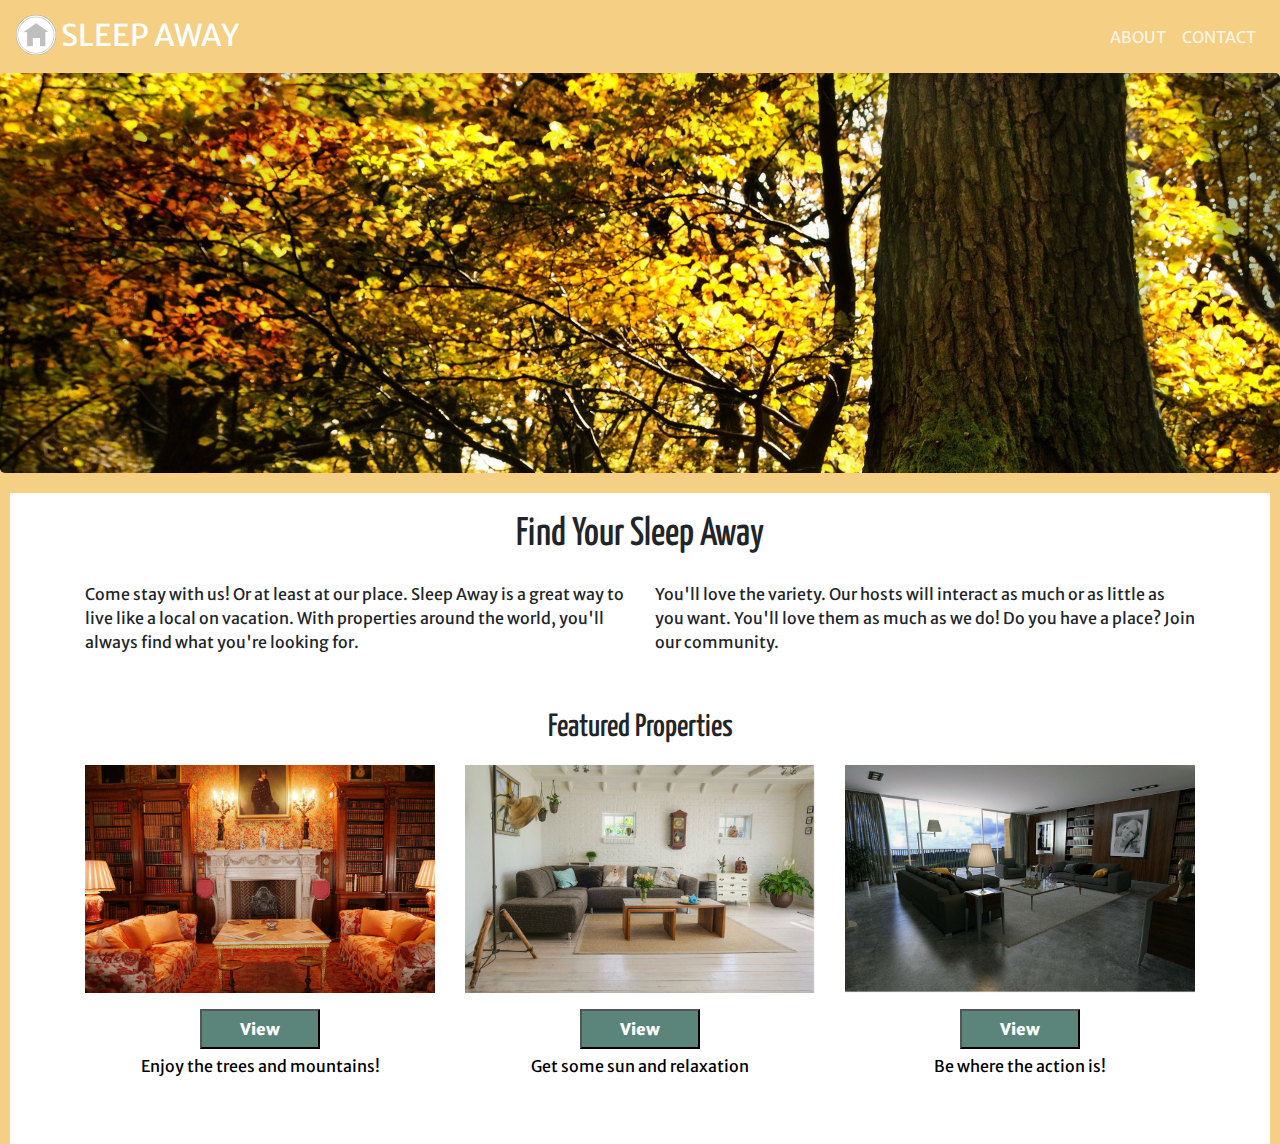
<file: index.html>
<!DOCTYPE html>
<html lang="en">

<head>
  <!-- These meta tags are both essential! -->
  <meta charset="UTF-8">
  <meta name="viewport" content="width=device-width, initial-scale=1, shrink-to-fit=no">
  <title>Sleep Away</title>

  <!-- Load custom css AFTER Bootstrap -->
  <link rel="stylesheet" href="css/bootstrap.min.css">
  <link rel="stylesheet" href="css/style.css">
</head>

<body>
 <!-- Nav Bar ================================================================ -->
  <nav class="navbar navbar-expand-md navbar-dark">
    <a class="navbar-brand" href="index.html">
    <img src="images/logo2.png" class="company-logo" class="d-inline-block align-top" alt=""><span class="company-name">Sleep Away</span>
    
  </a>
    <button class="navbar-toggler" type="button" data-toggle="collapse" data-target="#navbarNav" aria-controls="navbarNav" aria-expanded="false" aria-label="Toggle navigation">
        <span class="navbar-toggler-icon"></span>
    </button>
    <div class="collapse navbar-collapse" id="navbarNav">
      <ul class="navbar-nav ml-auto">
        <li class="nav-item">
          <a class="nav-link" href="about.html">About</a>
        </li>
        <li class="nav-item">
          <a class="nav-link" href="contact.html">Contact</a>
        </li>
      </ul>
    </div>
  </nav>



  <div class="jumbotron" id="intro-jumbotron">
  </div>


  <div class="main-body">
    <!-- sets margins belwo jumbotron -->
    <h1 class="header">Find Your Sleep Away</h1>
    <div class="container">
    <div class="row">
      <div class="col-lg-6">
        <p>Come stay with us! Or at least at our place. Sleep Away is a great way to live like a local on vacation. With properties around the world, you'll always find what you're looking for.</p>
      </div>
      <div class="col-lg-6">
        <p>You'll love the variety. Our hosts will interact as much or as little as you want. You'll love them as much as we do! Do you have a place? Join our community. </p>
      </div>
    </div>
</div>
    <div class="blurb">
      <h2>Featured Properties</h2>
    </div>

    <div class="container">
      <div class="row">
        <div class="col-md-4 text-center feature">
          <a href="property1.html" class="no-underline">
          <img class="w-100 d-block mb-3" src="images/property1-1.jpg" alt="Upstate New York">
        <button type="button" class="button">View</button>
          <p>Enjoy the trees and mountains!</p>
          </a>
        </div>
        <!-- ./col-md-4 -->
        <div class="col-md-4 text-center feature">
          <a href="property2.html" class="no-underline">
        <img class="w-100 d-block mb-3" src="images/property2-1.jpg" alt="Beach House">
        <button class="button">View</button>
          <p>Get some sun and relaxation</p>
          </a>
        </div>
        <!-- ./col-md-4 -->
        <div class="col-md-4 text-center feature">
          <a href="property3.html" class="no-underline">
        <img class="w-100 d-block mb-3" src="images/property3-1.jpg" alt="A house">
        <button class="button">View</button>
          <p>Be where the action is!</p>
          </a>
        </div>
        <!-- ./col-md-4 -->
      </div>
      <!-- ./row -->
    </div>
    <!-- /.container-indes -->

  </div>
  <!-- /container -->
  <!-- Scripts should be loaded at the bottom of the body and must go in this order -->
  <script src="js/jquery-3.2.1.min.js"></script>
  <script src="js/popper.min.js"></script>
  <script src="js/bootstrap.min.js"></script>
  <script src="js/script.js"></script>
  

</html>
</file>
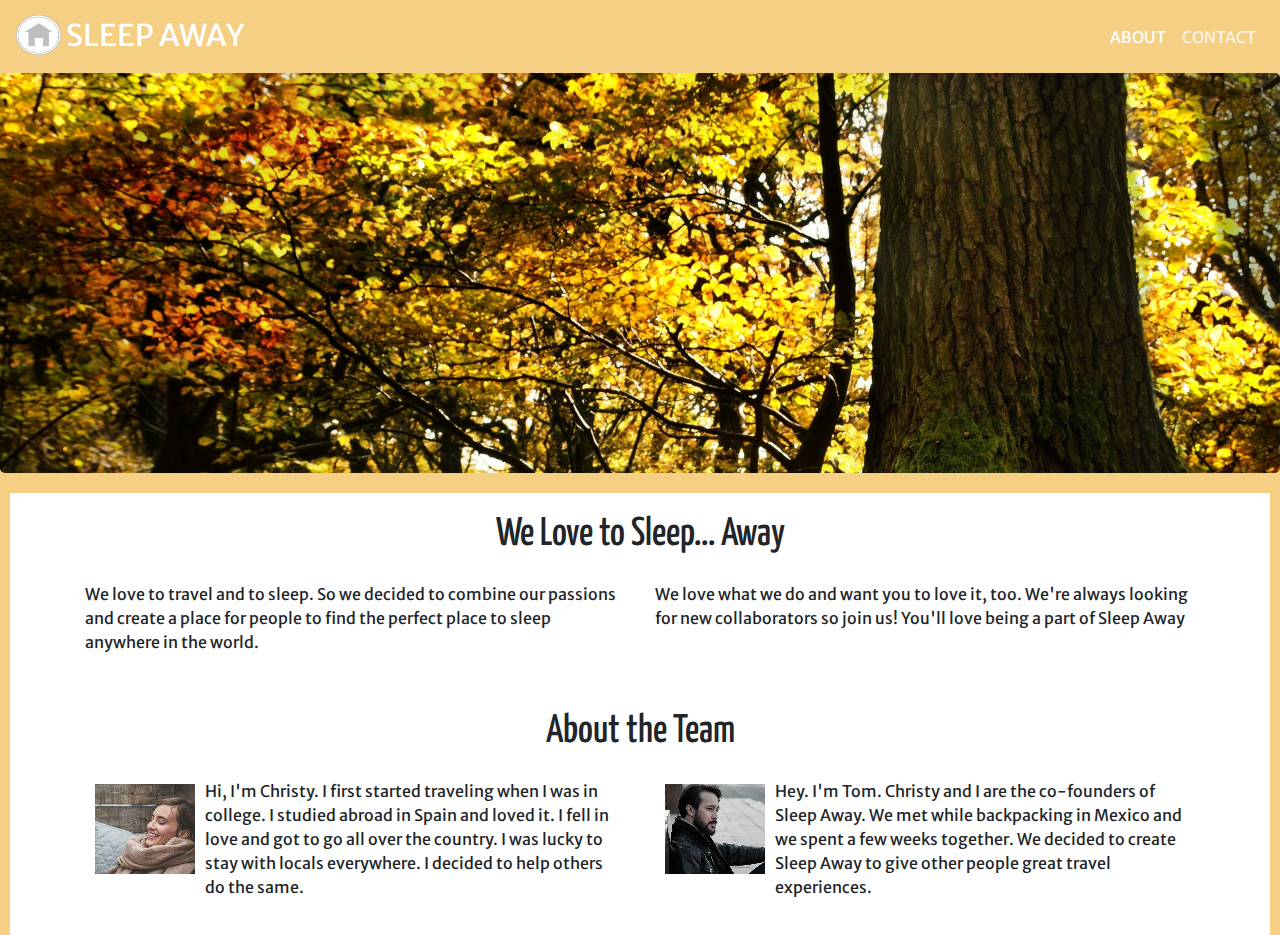
<file: about.html>
<!DOCTYPE html>
<html lang="en">

<head>
  <!-- These meta tags are both essential! -->
  <meta charset="UTF-8">
  <meta name="viewport" content="width=device-width, initial-scale=1, shrink-to-fit=no">
  <title>Sleep Away</title>

  <!-- Load custom css AFTER Bootstrap -->
  <link rel="stylesheet" href="css/bootstrap.min.css">
  <link rel="stylesheet" href="css/style.css">
</head>

<body>
 <!-- Nav Bar ================================================================ -->
  <nav class="navbar navbar-expand-md navbar-dark">
    <a class="navbar-brand" href="index.html">
    <img src="images/logo2.png" width="45" height="45" class="company-logo" class="d-inline-block align-top" alt=""><span class="company-name">Sleep Away</span>
    
  </a>
    <button class="navbar-toggler" type="button" data-toggle="collapse" data-target="#navbarNav" aria-controls="navbarNav" aria-expanded="false" aria-label="Toggle navigation">
        <span class="navbar-toggler-icon"></span>
    </button>
    <div class="collapse navbar-collapse" id="navbarNav">
      <ul class="navbar-nav ml-auto">
        
        <!-- code below is for active link when you're on current page -->
        <li class="nav-item active">
          <a class="nav-link" href="about.html">About<span class="sr-only">(current)</span></a>
        </li>
        <!-- code for active link/current page ends here-->
    
        <li class="nav-item">
          <a class="nav-link" href="contact.html">Contact</a>
        </li>
      </ul>
    </div>
  </nav>



  <div class="jumbotron" id="intro-jumbotron">
  </div>
      
   <div class="main-body">
   
   <h1 class="header">We Love to Sleep... Away</h1>
    <div class="container">
    <div class="row">
      <div class="col-lg-6">
        <p>We love to travel and to sleep. So we decided to combine our passions and create a place for people to find the perfect place to sleep anywhere in the world.</p>
      </div>
      <div class="col-lg-6">
        <p>We love what we do and want you to love it, too. We're always looking for new collaborators so join us! You'll love being a part of Sleep Away</p>
      </div>
    </div>
</div>
   
 <h1 class="header">About the Team</h1>
    <div class="container">
    <div class="row">
      <div class="col-lg-6 inline">
       <div class="profile" id="owner1"></div>
        <p>Hi, I'm Christy. I first started traveling when I was in college. I studied abroad in Spain and loved it. I fell in love and got to go all over the country. I was lucky to stay with locals everywhere. I decided to help others do the same.</p>
      </div>
          <div class="col-lg-6 inline">
       <div class="profile" id="owner2"></div>
        <p>Hey. I'm Tom. Christy and I are the co-founders of Sleep Away. We met while backpacking in Mexico and we spent a few weeks together. We decided to create Sleep Away to give other people great travel experiences.</p>
      </div>
    </div>
</div>
     
</div><!-- /.main-body -->
  <!-- Scripts should be loaded at the bottom of the body and must go in this order -->
  <script src="js/jquery-3.2.1.min.js"></script>
  <script src="js/popper.min.js"></script>
  <script src="js/bootstrap.min.js"></script>
</body>
</file>
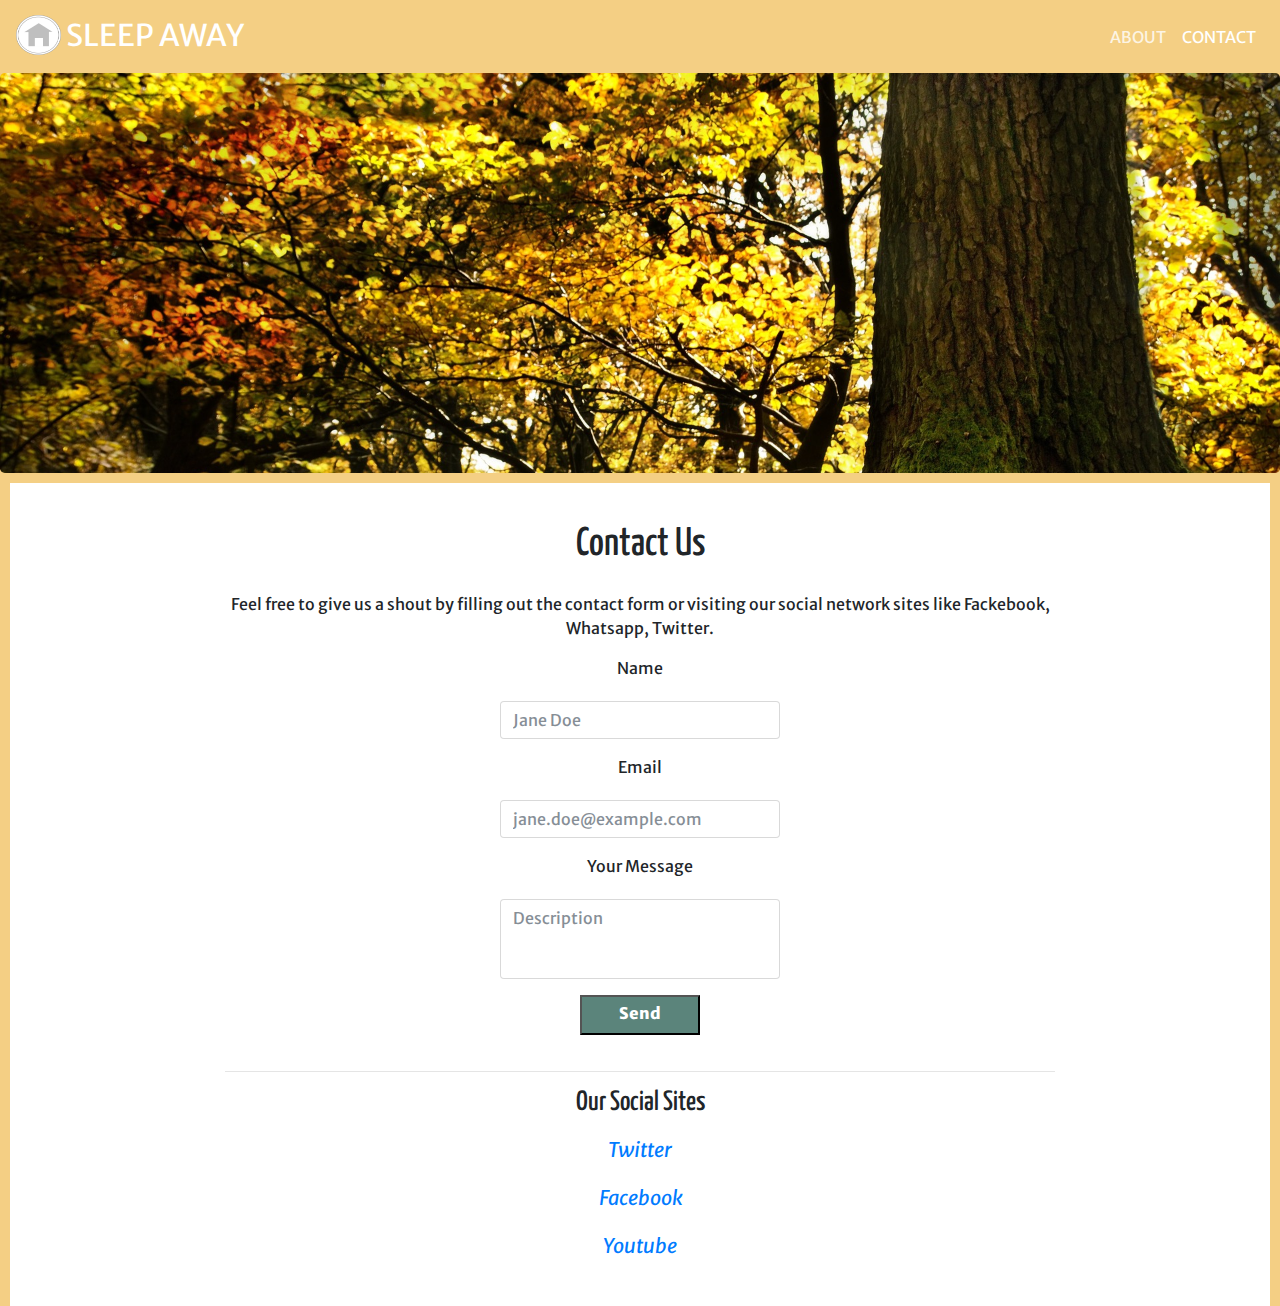
<file: contact.html>
<!DOCTYPE html>
<html lang="en">

<head>
  <!-- These meta tags are both essential! -->
  <meta charset="UTF-8">
  <meta name="viewport" content="width=device-width, initial-scale=1, shrink-to-fit=no">
  <title>Sleep Away</title>

  <!-- Load custom css AFTER Bootstrap -->
  <link rel="stylesheet" href="css/bootstrap.min.css">
  <link rel="stylesheet" href="css/style.css">
</head>

<body>

  <!-- Nav Bar ================================================================ -->
  <nav class="navbar navbar-expand-md navbar-dark">
    <a class="navbar-brand" href="index.html">
    <img src="images/logo2.png" width="45" height="45" class="company-logo" class="d-inline-block align-top" alt=""><span class="company-name">Sleep Away</span>
    
  </a>
    <button class="navbar-toggler" type="button" data-toggle="collapse" data-target="#navbarNav" aria-controls="navbarNav" aria-expanded="false" aria-label="Toggle navigation">
        <span class="navbar-toggler-icon"></span>
    </button>
    <div class="collapse navbar-collapse" id="navbarNav">
      <ul class="navbar-nav ml-auto">


       
        <li class="nav-item">
          <a class="nav-link" href="about.html">About</a>
        </li>
       
 <!-- code below is for active link when you're on current page -->
        <li class="nav-item active">
          <a class="nav-link" href="contact.html">Contact<span class="sr-only">(current)</span></a> <!-- code for active link/current page ends here-->
        </li>
      </ul>
    </div>
  </nav>
  
  

 
    <div class="jumbotron" id="intro-jumbotron">
  </div> 
  
   <div class="main-body">
       

<section id="contact" class="content-section text-center">
        <div class="contact-section">
            <div class="container-contact">
                <div class="row">  
                <div class="col-md-8 ml-auto mr-auto">
              <h1 class="header">Contact Us</h1>
              <p>Feel free to give us a shout by filling out the contact form or visiting our social network sites like Fackebook, Whatsapp, Twitter.</p>
                    </div>
              </div>
              <div class="row">  
                <div class="col-md-8 ml-auto mr-auto">
                  <form class="form-horizontal">
                    <div class="form-group">
                      <label for="exampleInputName2">Name</label>
                      <input type="text" class="form-control" id="exampleInputName2" placeholder="Jane Doe">
                    </div>
                    <div class="form-group">
                      <label for="exampleInputEmail2">Email</label>
                      <input type="email" class="form-control" id="exampleInputEmail2" placeholder="jane.doe@example.com">
                    </div>
                    <div class="form-group ">
                      <label for="exampleInputText">Your Message</label>
                     <textarea  class="form-control" placeholder="Description"></textarea> 
                    </div>
                    <button type="submit" class="button">Send Message</button>
                  </form>

                  <hr>
                    <h3>Our Social Sites</h3>
                  <ul class="list-inline banner-social-buttons">
                    <li><a href="#" class="btn btn-default btn-lg"><i class="fa fa-twitter"> <span class="network-name">Twitter</span></i></a></li>
                    <li><a href="#" class="btn btn-default btn-lg"><i class="fa fa-facebook"> <span class="network-name">Facebook</span></i></a></li>
                    <li><a href="#" class="btn btn-default btn-lg"><i class="fa fa-youtube-play"> <span class="network-name">Youtube</span></i></a></li>
                  </ul>
                </div>
              </div>
            </div>
        </div>
      </section><!--./section-->
      
  </div> 
  <!-- Scripts should be loaded at the bottom of the body and must go in this order -->
  <script src="js/jquery-3.2.1.min.js"></script>
  <script src="js/popper.min.js"></script>
  <script src="js/bootstrap.min.js"></script>
  <script src="js/script.js"></script>
</body>

</html>
</file>
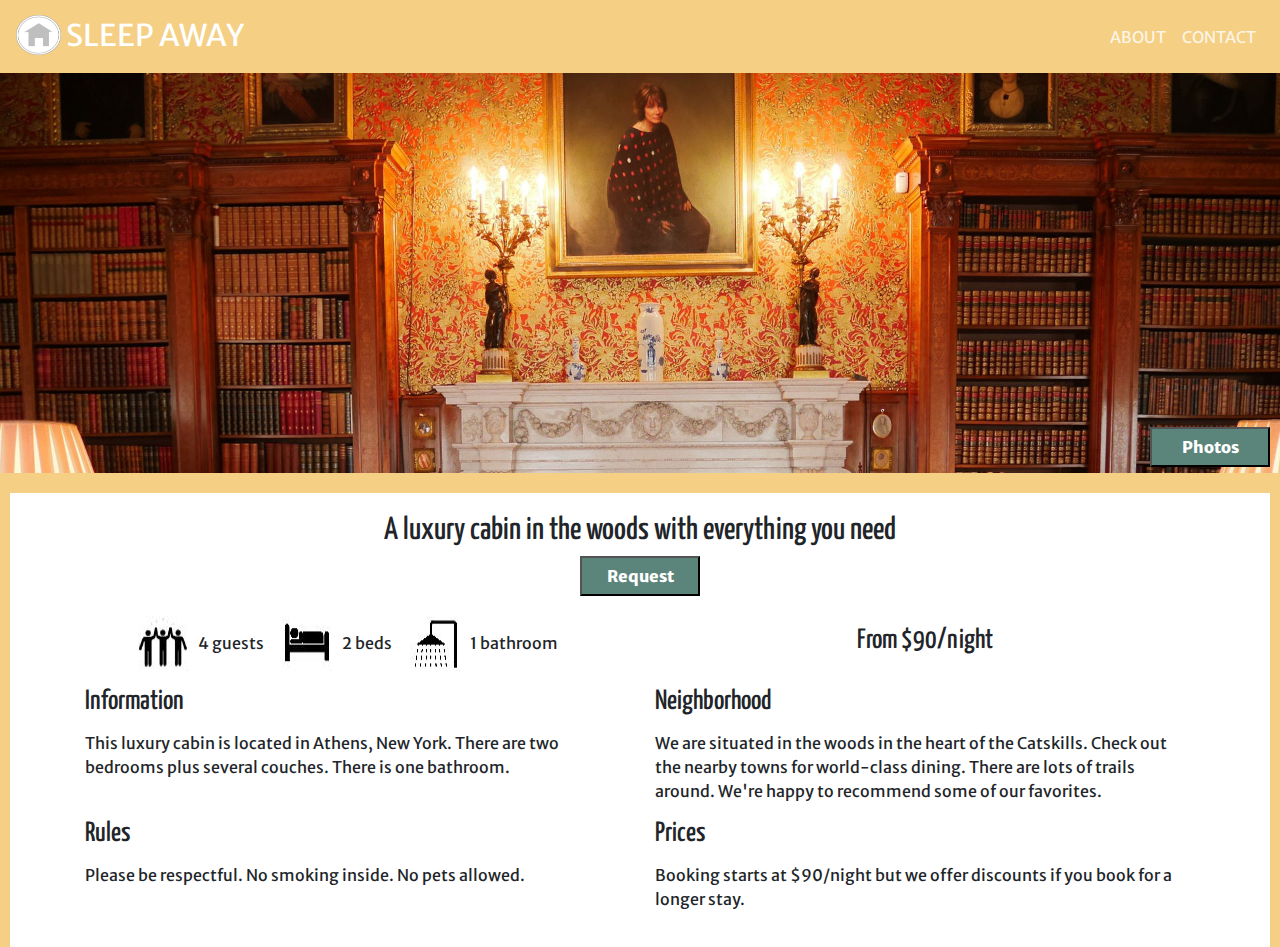
<file: property1.html>
<!DOCTYPE html>
<html lang="en">

<head>
  <!-- These meta tags are both essential! -->
  <meta charset="UTF-8">
  <meta name="viewport" content="width=device-width, initial-scale=1, shrink-to-fit=no">
  <title>Sleep Away</title>

  <!-- Load custom css AFTER Bootstrap -->
  <link rel="stylesheet" href="css/bootstrap.min.css">
  <link rel="stylesheet" href="css/style.css">
</head>

<body>

  <!-- Nav Bar ================================================================ -->
  <nav class="navbar navbar-expand-md navbar-dark">
    <a class="navbar-brand" href="index.html">
    <img src="images/logo2.png" width="45" height="45" class="company-logo" class="d-inline-block align-top" alt=""><span class="company-name">Sleep Away</span>
    
  </a>
    <button class="navbar-toggler" type="button" data-toggle="collapse" data-target="#navbarNav" aria-controls="navbarNav" aria-expanded="false" aria-label="Toggle navigation">
        <span class="navbar-toggler-icon"></span>
    </button>
    <div class="collapse navbar-collapse" id="navbarNav">
   <ul class="navbar-nav ml-auto">
        <li class="nav-item">
          <a class="nav-link" href="about.html">About</a>
        </li>
        <li class="nav-item">
          <a class="nav-link" href="contact.html">Contact</a>
        </li>
      </ul>
    </div>
  </nav>

  <!-- Modal jumbotron ================================================================ -->
  <!-- Query to Kurt: how can I customize the size of the modal based on screen size? -->
  <div class="jumbotron jumbotron-fluid" id="jumbotron-property1" data-toggle="modal" data-target="#property1Modal">
    <button type="button" class="button" id="carousel-button" data-toggle="modal" data-target="#property1Modal">Photos</button>
  </div>
  <!-- /jumbotron-->




  <div class="main-body">
    <!-- sets margins for body excluding jumbotron -->




    <div class="container">
      <!-- Tagline and request form ================================================================ -->
      <div class="blurb">
        <h2>A luxury cabin in the woods with everything you need</h2>

        <button type="button" class="button" id="contact">Request</button>
        <div id="contactForm">
          <h1>Contact the Host</h1>
          <small>We'll get back to you as quickly as possible</small>
          <form action="#">
            <input placeholder="Name" type="text" required />
            <input placeholder="Email" type="email" required />
            <input placeholder="Subject" type="text" required />
            <textarea placeholder="Message"></textarea>
            <input class="button" type="submit" />
            <input class="button" type="reset" />
          </form>
        </div><!-- /#contactForm -->
      </div><!-- /.blurb -->

      <div class="row" id="overview">
        <div class="col-lg-6 text-center">
          <div>
            <div class="inline"><img src="images/guests.jpg">
              <p class="overview">4 guests</p>
            </div>
            <div class="inline"><img src="images/beds.jpg">
              <p class="overview">2 beds</p>
            </div>
            <div class="inline"><img src="images/bathrooms.jpg">
              <p class="overview">1 bathroom</p>
            </div>
          </div>
        </div>
        <!-- /col6-->
        <div class="col-lg-6 text-center">
          <div class="price">
            <h3>From $90/night</h3>
          </div>
        </div>
        <!-- /col3 -->
      </div><!-- /row overview-->


      <!-- Property Details ================================================================ -->



      <div class="row">
        <div class="col-lg-6">
          <h3>Information</h3>
          <p>This luxury cabin is located in Athens, New York. There are two bedrooms plus several couches. There is one bathroom.</p>
        </div>
        <div class="col-lg-6">
          <h3>Neighborhood</h3>
          <p>We are situated in the woods in the heart of the Catskills. Check out the nearby towns for world-class dining. There are lots of trails around. We're happy to recommend some of our favorites.</p>
        </div>
      </div>
      <!-- /row -->
      <div class="row">
        <div class="col-lg-6">
          <h3>Rules</h3>
          <p>Please be respectful. No smoking inside. No pets allowed.</p>
        </div>
        <div class="col-lg-6">
          <h3>Prices</h3>
          <p>Booking starts at $90/night but we offer discounts if you book for a longer stay.</p>
        </div>
      </div>
      <!-- row -->

    </div>
    <!-- /.container -->
  </div>
  <!-- /.main-body -->

  <!-- Modals 
 ================================================================ -->

  <!-- query to Kurt: how can I change the size of the modal? Also, is there a problem with keep #carouselIntro as an id versus a class? It reoccurs in all the property pages and seems to be working fine.-->
  <!-- property1Modal -->
  <div class="modal fade" id="property1Modal" tabindex="-1" role="dialog" aria-labelledby="property1ModalLabel" aria-hidden="true">
    <div class="modal-dialog" role="document">
      <div class="modal-content">
        <div class="modal-header">
          <button type="button" class="close" data-dismiss="modal" aria-label="Close">
            <span aria-hidden="true">&times;</span>
          </button>
        </div>
        <!-- modal-header -->
        <div class="modal-body">
          <div id="carouselIntro" class="carousel slide" data-ride="carousel">
            <ol class="carousel-indicators">
              <li data-target="#carouselIntro" data-slide-to="0" class="active"></li>
              <li data-target="#carouselIntro" data-slide-to="1"></li>
              <li data-target="#carouselIntro" data-slide-to="2"></li>
              <li data-target="#carouselIntro" data-slide-to="3"></li>
              <li data-target="#carouselIntro" data-slide-to="4"></li>
              <li data-target="#carouselIntro" data-slide-to="5"></li>
              <li data-target="#carouselIntro" data-slide-to="6"></li>
            </ol>
            <div class="carousel-inner">
              <div class="carousel-item active">
                <img class="d-block w-100" src="images/property1-1.jpg" alt="A photo of the place">
              </div>
              <div class="carousel-item">
                <img class="d-block w-100" src="images/property1-2.jpg" alt="A photo of the place">
              </div>
              <div class="carousel-item">
                <img class="d-block w-100" src="images/property1-3.jpg" alt="A photo of the place">
              </div>
              <div class="carousel-item">
                <img class="d-block w-100" src="images/property1-4.jpg" alt="A photo of the place">
              </div>
              <div class="carousel-item">
                <img class="d-block w-100" src="images/property1-5.jpg" alt="A photo of the place">
              </div>
              <div class="carousel-item">
                <img class="d-block w-100" src="images/property1-6.jpg" alt="A photo of the place">
              </div>
              <div class="carousel-item">
                <img class="d-block w-100" src="images/property1-7.jpg" alt="A photo of the place">
              </div>
            </div><!-- /.carousel-inner -->
            <a class="carousel-control-prev" href="#carouselIntro" role="button" data-slide="prev">
    <span class="carousel-control-prev-icon" aria-hidden="true"></span>
    <span class="sr-only">Previous</span>
    </a>
            <a class="carousel-control-next" href="#carouselIntro" role="button" data-slide="next">
    <span class="carousel-control-next-icon" aria-hidden="true"></span>
    <span class="sr-only">Next</span>
    </a>
          </div><!-- /.carouselIntro -->

        </div><!-- modal-body -->
        <div class="modal-footer">
          <button type="button" class="button" data-dismiss="modal">Close</button>
        </div><!-- modal-footer -->
      </div><!-- ./modal content -->
    </div><!-- ./modal dialogue -->
  </div><!-- ./modal fade -->





  <!-- Scripts should be loaded at the bottom of the body and must go in this order -->
  <script src="js/jquery-3.2.1.min.js"></script>
  <script src="js/popper.min.js"></script>
  <script src="js/bootstrap.min.js"></script>
  <script src="js/script.js"></script>
<!-- Query to Kurt: this is showing red. Does that mean there is an error? -->
</html>
</file>
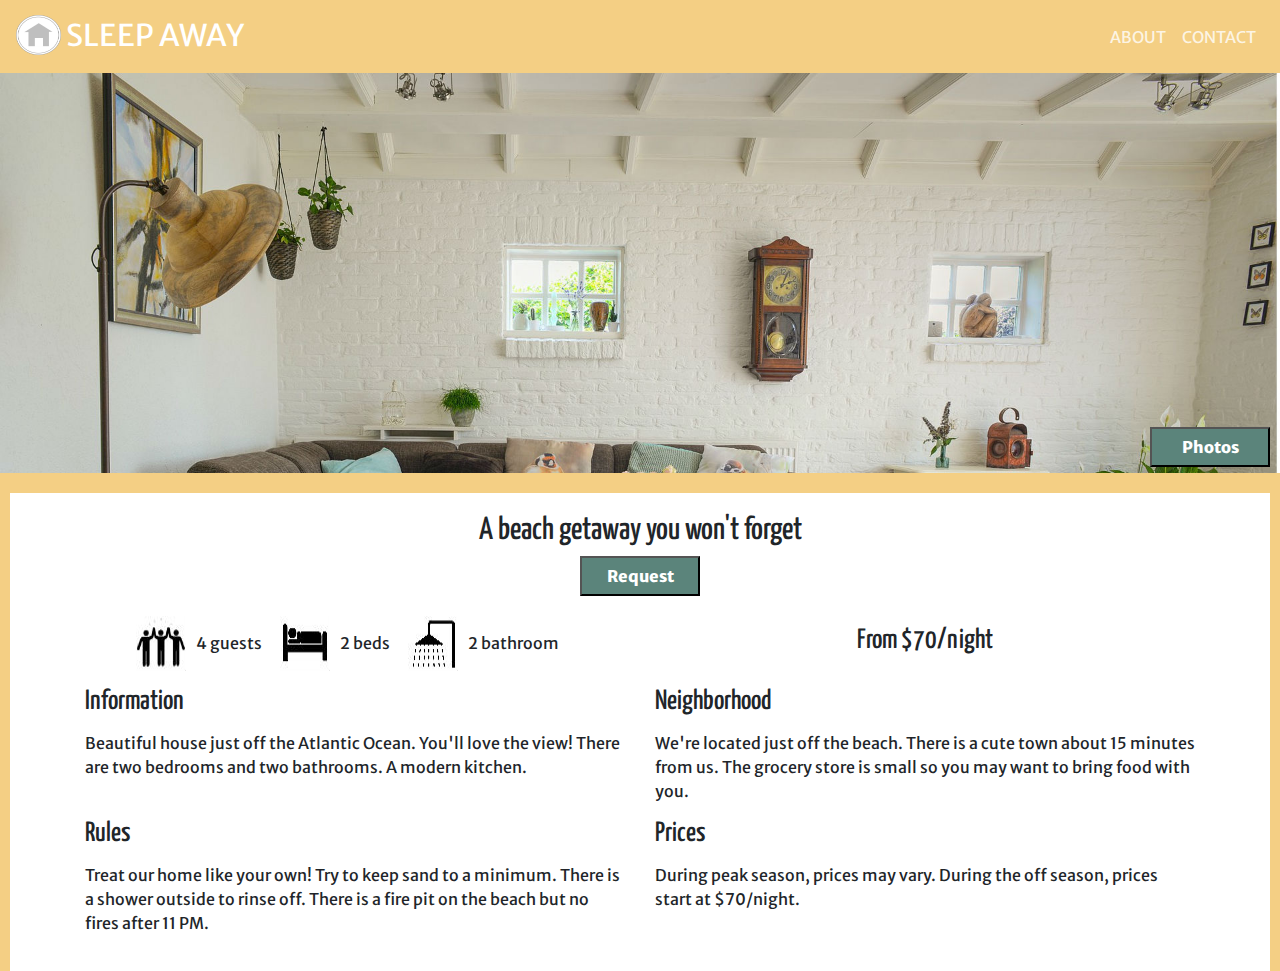
<file: property2.html>
<!DOCTYPE html>
<html lang="en">

<head>
  <!-- These meta tags are both essential! -->
  <meta charset="UTF-8">
  <meta name="viewport" content="width=device-width, initial-scale=1, shrink-to-fit=no">
  <title>Sleep Away</title>

  <!-- Load custom css AFTER Bootstrap -->
  <link rel="stylesheet" href="css/bootstrap.min.css">
  <link rel="stylesheet" href="css/style.css">
</head>

<body>

  <!-- Nav Bar ================================================================ -->
  <nav class="navbar navbar-expand-md navbar-dark">
    <a class="navbar-brand" href="index.html">
    <img src="images/logo2.png" width="45" height="45" class="company-logo" class="d-inline-block align-top" alt=""><span class="company-name">Sleep Away</span>
    
  </a>
    <button class="navbar-toggler" type="button" data-toggle="collapse" data-target="#navbarNav" aria-controls="navbarNav" aria-expanded="false" aria-label="Toggle navigation">
        <span class="navbar-toggler-icon"></span>
    </button>
    <div class="collapse navbar-collapse" id="navbarNav">
   <ul class="navbar-nav ml-auto">
        <li class="nav-item">
          <a class="nav-link" href="about.html">About</a>
        </li>
        <li class="nav-item">
          <a class="nav-link" href="contact.html">Contact</a>
        </li>
      </ul>
    </div>
  </nav>

  <!-- Modal jumbotron ================================================================ -->

  <div class="jumbotron jumbotron-fluid" id="jumbotron-property2" data-toggle="modal" data-target="#property2Modal">
    <button type="button" class="button" id="carousel-button" data-toggle="modal" data-target="#property1Modal">Photos</button>
  </div>
  <!-- /jumbotron-->




  <div class="main-body">
    <!-- sets margins for body excluding jumbotron -->




    <div class="container">
      <!-- Tagline and request form ================================================================ -->
      <div class="blurb">
        <h2>A beach getaway you won't forget</h2>

        <button type="button" class="button" id="contact">Request</button>
        <div id="contactForm">
          <h1>Contact the Host</h1>
          <small>We'll get back to you as quickly as possible</small>
          <form action="#">
            <input placeholder="Name" type="text" required />
            <input placeholder="Email" type="email" required />
            <input placeholder="Subject" type="text" required />
            <textarea placeholder="Comment"></textarea>
            <input class="button" type="submit" />
            <input class="button" type="reset" />
          </form>
        </div><!-- /#contactForm -->
      </div><!-- /.blurb -->

      <div class="row" id="overview">
        <div class="col-lg-6 text-center">
          <div>
            <div class="inline"><img src="images/guests.jpg">
              <p class="overview">4 guests</p>
            </div>
            <div class="inline"><img src="images/beds.jpg">
              <p class="overview">2 beds</p>
            </div>
            <div class="inline"><img src="images/bathrooms.jpg">
              <p class="overview">2 bathroom</p>
            </div>
          </div>
        </div>
        <!-- /col6-->
        <div class="col-lg-6 text-center">
          <div class="price">
            <h3>From $70/night</h3>
          </div>
        </div>
        <!-- /col3 -->
      </div><!-- /row overview-->


      <!-- Property Details ================================================================ -->



      <div class="row">
        <div class="col-lg-6">
          <h3>Information</h3>
          <p>Beautiful house just off the Atlantic Ocean. You'll love the view! There are two bedrooms and two bathrooms. A modern kitchen.</p>
        </div>
        <div class="col-lg-6">
          <h3>Neighborhood</h3>
          <p>We're located just off the beach. There is a cute town about 15 minutes from us. The grocery store is small so you may want to bring food with you.</p>
        </div>
      </div>
      <!-- /row -->
      <div class="row">
        <div class="col-lg-6">
          <h3>Rules</h3>
          <p>Treat our home like your own! Try to keep sand to a minimum. There is a shower outside to rinse off. There is a fire pit on the beach but no fires after 11 PM.</p>
        </div>
        <div class="col-lg-6">
          <h3>Prices</h3>
          <p>During peak season, prices may vary. During the off season, prices start at $70/night.</p>
        </div>
      </div>
      <!-- row -->

    </div>
    <!-- /.container -->
  </div>
  <!-- /.main-body -->

  <!-- Modals 
 ================================================================ -->

  <!-- query to Kurt: how can I change the size of the modal? -->
  <!-- property1Modal -->
  <div class="modal fade" id="property2Modal" tabindex="-1" role="dialog" aria-labelledby="property2ModalLabel" aria-hidden="true">
    <div class="modal-dialog" role="document">
      <div class="modal-content">
        <div class="modal-header">
          <button type="button" class="close" data-dismiss="modal" aria-label="Close">
            <span aria-hidden="true">&times;</span>
          </button>
        </div>
        <!-- modal-header -->
        <div class="modal-body">
          <div id="carouselIntro" class="carousel slide" data-ride="carousel">
            <ol class="carousel-indicators">
              <li data-target="#carouselIntro" data-slide-to="0" class="active"></li>
              <li data-target="#carouselIntro" data-slide-to="1"></li>
              <li data-target="#carouselIntro" data-slide-to="2"></li>
              <li data-target="#carouselIntro" data-slide-to="3"></li>
              <li data-target="#carouselIntro" data-slide-to="4"></li>
              <li data-target="#carouselIntro" data-slide-to="5"></li>
              <li data-target="#carouselIntro" data-slide-to="6"></li>
            </ol>
            <div class="carousel-inner">
              <div class="carousel-item active">
                <img class="d-block w-100" src="images/property2-1.jpg" alt="A photo of the place">
              </div>
              <div class="carousel-item">
                <img class="d-block w-100" src="images/property2-2.jpg" alt="A photo of the place">
              </div>
              <div class="carousel-item">
                <img class="d-block w-100" src="images/property2-3.jpg" alt="A photo of the place">
              </div>
              <div class="carousel-item">
                <img class="d-block w-100" src="images/property2-4.jpg" alt="A photo of the place">
              </div>
              <div class="carousel-item">
                <img class="d-block w-100" src="images/property2-5.jpg" alt="A photo of the place">
              </div>
              <div class="carousel-item">
                <img class="d-block w-100" src="images/property2-6.jpg" alt="A photo of the place">
              </div>
              <div class="carousel-item">
                <img class="d-block w-100" src="images/property2-7.jpg" alt="A photo of the place">
              </div>
            </div><!-- /.carousel-inner -->
            <a class="carousel-control-prev" href="#carouselIntro" role="button" data-slide="prev">
    <span class="carousel-control-prev-icon" aria-hidden="true"></span>
    <span class="sr-only">Previous</span>
    </a>
            <a class="carousel-control-next" href="#carouselIntro" role="button" data-slide="next">
    <span class="carousel-control-next-icon" aria-hidden="true"></span>
    <span class="sr-only">Next</span>
    </a>
          </div><!-- /.carouselIntro -->

        </div><!-- modal-body -->
        <div class="modal-footer">
          <button type="button" class="button" data-dismiss="modal">Close</button>
        </div><!-- modal-footer -->
      </div><!-- ./modal content -->
    </div><!-- ./modal dialogue -->
  </div><!-- ./modal fade -->





  <!-- Scripts should be loaded at the bottom of the body and must go in this order -->
  <script src="js/jquery-3.2.1.min.js"></script>
  <script src="js/popper.min.js"></script>
  <script src="js/bootstrap.min.js"></script>
  <script src="js/script.js"></script>
<!-- Query to Kurt: this is showing red. Does that mean there is an error? -->
</html>
</file>
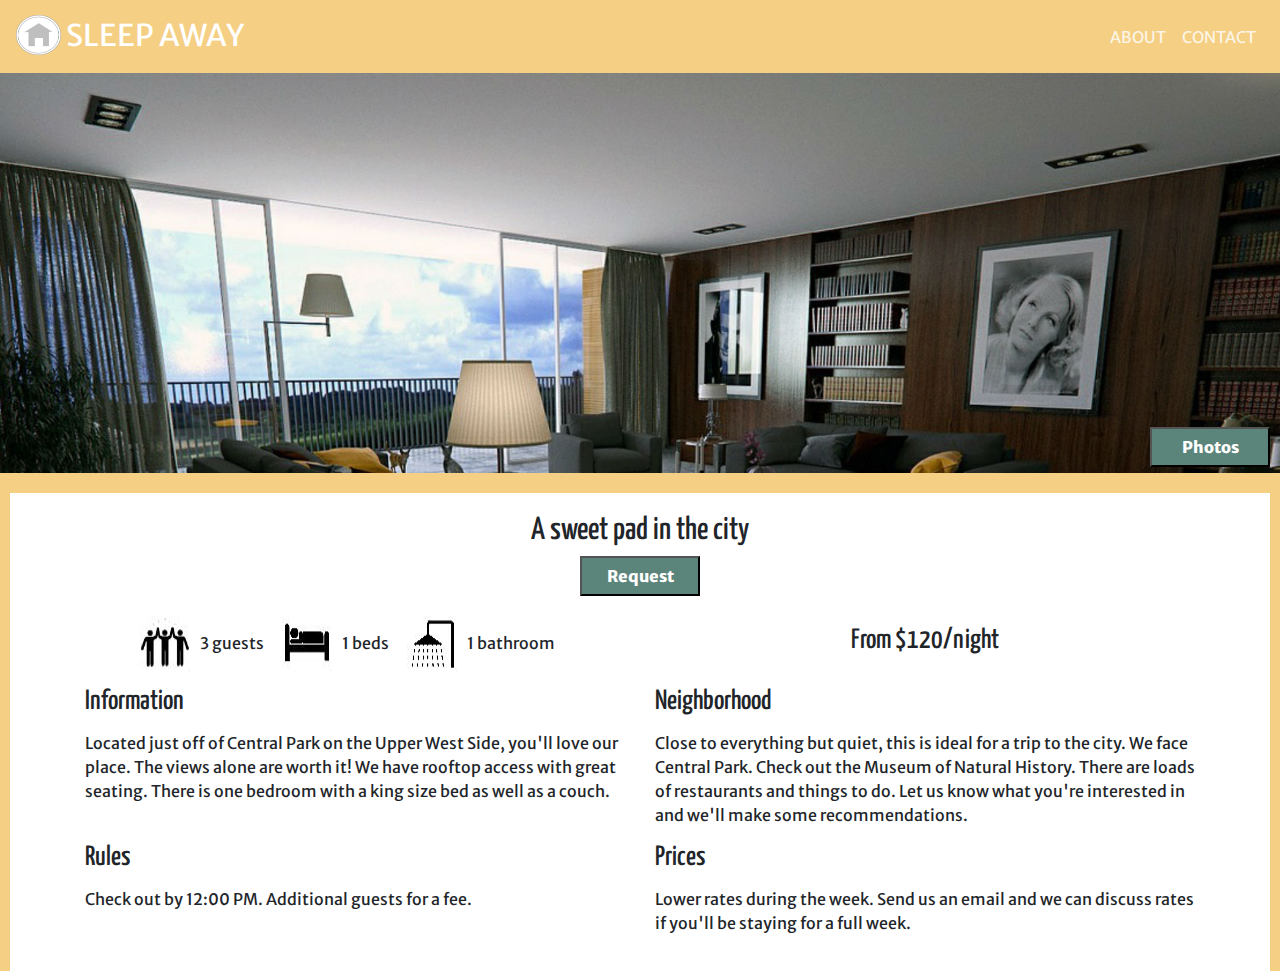
<file: property3.html>
<!DOCTYPE html>
<html lang="en">

<head>
  <!-- These meta tags are both essential! -->
  <meta charset="UTF-8">
  <meta name="viewport" content="width=device-width, initial-scale=1, shrink-to-fit=no">
  <title>Sleep Away</title>

  <!-- Load custom css AFTER Bootstrap -->
  <link rel="stylesheet" href="css/bootstrap.min.css">
  <link rel="stylesheet" href="css/style.css">
</head>

<body>

  <!-- Nav Bar ================================================================ -->
  <nav class="navbar navbar-expand-md navbar-dark">
    <a class="navbar-brand" href="index.html">
    <img src="images/logo2.png" width="45" height="45" class="company-logo" class="d-inline-block align-top" alt=""><span class="company-name">Sleep Away</span>
    
  </a>
    <button class="navbar-toggler" type="button" data-toggle="collapse" data-target="#navbarNav" aria-controls="navbarNav" aria-expanded="false" aria-label="Toggle navigation">
        <span class="navbar-toggler-icon"></span>
    </button>
    <div class="collapse navbar-collapse" id="navbarNav">
     <ul class="navbar-nav ml-auto">
        <li class="nav-item">
          <a class="nav-link" href="about.html">About</a>
        </li>
        <li class="nav-item">
          <a class="nav-link" href="contact.html">Contact</a>
        </li>
      </ul>
    </div>
  </nav>

  <!-- Modal jumbotron ================================================================ -->

  <div class="jumbotron jumbotron-fluid" id="jumbotron-property3" data-toggle="modal" data-target="#property3Modal">
    <button type="button" class="button" id="carousel-button" data-toggle="modal" data-target="#property3Modal">Photos</button>
  </div>
  <!-- /jumbotron-->




  <div class="main-body">
    <!-- sets margins for body excluding jumbotron -->




    <div class="container">
      <!-- Tagline and request form ================================================================ -->
      <div class="blurb">
        <h2>A sweet pad in the city</h2>

        <button type="button" class="button" id="contact">Request</button>
        <div id="contactForm">
          <h1>Contact the Host</h1>
          <small>We'll get back to you as quickly as possible</small>
          <form action="#">
            <input placeholder="Name" type="text" required />
            <input placeholder="Email" type="email" required />
            <input placeholder="Subject" type="text" required />
            <textarea placeholder="Comment"></textarea>
            <input class="button" type="submit" />
            <input class="button" type="reset" />
          </form>
        </div><!-- /#contactForm -->
      </div><!-- /.blurb -->

      <div class="row" id="overview">
        <div class="col-lg-6 text-center">
          <div>
            <div class="inline"><img src="images/guests.jpg">
              <p class="overview">3 guests</p>
            </div>
            <div class="inline"><img src="images/beds.jpg">
              <p class="overview">1 beds</p>
            </div>
            <div class="inline"><img src="images/bathrooms.jpg">
              <p class="overview">1 bathroom</p>
            </div>
          </div>
        </div>
        <!-- /col6-->
        <div class="col-lg-6 text-center">
          <div class="price">
            <h3>From $120/night</h3>
          </div>
        </div>
        <!-- /col3 -->
      </div><!-- /row overview-->


      <!-- Property Details ================================================================ -->



      <div class="row">
        <div class="col-lg-6">
          <h3>Information</h3>
          <p>Located just off of Central Park on the Upper West Side, you'll love our place. The views alone are worth it! We have rooftop access with great seating. There is one bedroom with a king size bed as well as a couch.</p>
        </div>
        <div class="col-lg-6">
          <h3>Neighborhood</h3>
          <p>Close to everything but quiet, this is ideal for a trip to the city. We face Central Park. Check out the Museum of Natural History. There are loads of restaurants and things to do. Let us know what you're interested in and we'll make some recommendations.</p>
        </div>
      </div>
      <!-- /row -->
      <div class="row">
        <div class="col-lg-6">
          <h3>Rules</h3>
          <p>Check out by 12:00 PM. Additional guests for a fee.</p>
        </div>
        <div class="col-lg-6">
          <h3>Prices</h3>
          <p>Lower rates during the week. Send us an email and we can discuss rates if you'll be staying for a full week.</p>
        </div>
      </div>
      <!-- row -->

    </div>
    <!-- /.container -->
  </div>
  <!-- /.main-body -->

  <!-- Modals 
 ================================================================ -->

  <!-- query to Kurt: how can I change the size of the modal? -->
  <!-- property1Modal -->
  <div class="modal fade" id="property3Modal" tabindex="-1" role="dialog" aria-labelledby="property3ModalLabel" aria-hidden="true">
    <div class="modal-dialog" role="document">
      <div class="modal-content">
        <div class="modal-header">
          <button type="button" class="close" data-dismiss="modal" aria-label="Close">
            <span aria-hidden="true">&times;</span>
          </button>
        </div>
        <!-- modal-header -->
        <div class="modal-body">
          <div id="carouselIntro" class="carousel slide" data-ride="carousel">
            <ol class="carousel-indicators">
              <li data-target="#carouselIntro" data-slide-to="0" class="active"></li>
              <li data-target="#carouselIntro" data-slide-to="1"></li>
              <li data-target="#carouselIntro" data-slide-to="2"></li>
              <li data-target="#carouselIntro" data-slide-to="3"></li>
              <li data-target="#carouselIntro" data-slide-to="4"></li>
              <li data-target="#carouselIntro" data-slide-to="5"></li>
              <li data-target="#carouselIntro" data-slide-to="6"></li>
            </ol>
            <div class="carousel-inner">
              <div class="carousel-item active">
                <img class="d-block w-100" src="images/property3-1.jpg" alt="A photo of the place">
              </div>
              <div class="carousel-item">
                <img class="d-block w-100" src="images/property3-2.jpg" alt="A photo of the place">
              </div>
              <div class="carousel-item">
                <img class="d-block w-100" src="images/property3-3.jpg" alt="A photo of the place">
              </div>
              <div class="carousel-item">
                <img class="d-block w-100" src="images/property3-4.jpg" alt="A photo of the place">
              </div>
              <div class="carousel-item">
                <img class="d-block w-100" src="images/property3-5.jpg" alt="A photo of the place">
              </div>
              <div class="carousel-item">
                <img class="d-block w-100" src="images/property3-6.jpg" alt="A photo of the place">
              </div>
              <div class="carousel-item">
                <img class="d-block w-100" src="images/property3-7.jpg" alt="A photo of the place">
              </div>
            </div><!-- /.carousel-inner -->
            <a class="carousel-control-prev" href="#carouselIntro" role="button" data-slide="prev">
    <span class="carousel-control-prev-icon" aria-hidden="true"></span>
    <span class="sr-only">Previous</span>
    </a>
            <a class="carousel-control-next" href="#carouselIntro" role="button" data-slide="next">
    <span class="carousel-control-next-icon" aria-hidden="true"></span>
    <span class="sr-only">Next</span>
    </a>
          </div><!-- /.carouselIntro -->

        </div><!-- modal-body -->
        <div class="modal-footer">
          <button type="button" class="button" data-dismiss="modal">Close</button>
        </div><!-- modal-footer -->
      </div><!-- ./modal content -->
    </div><!-- ./modal dialogue -->
  </div><!-- ./modal fade -->





  <!-- Scripts should be loaded at the bottom of the body and must go in this order -->
  <script src="js/jquery-3.2.1.min.js"></script>
  <script src="js/popper.min.js"></script>
  <script src="js/bootstrap.min.js"></script>
  <script src="js/script.js"></script>
<!-- Query to Kurt: this is showing red. Does that mean there is an error? -->
</html>
</file>
<file: css/style.css>
@import url('https://fonts.googleapis.com/css?family=Indie+Flower|Merriweather+Sans|Shadows+Into+Light|Yanone+Kaffeesatz');

* {
  box-sizing: border-box;
}


body {
  margin: 0;
  padding: 0;
  background: #F4CF84;
  font-family: 'Merriweather Sans', sans-serif;

}

.navbar {
  background-color: #F4CF84;
  color: #FFF; 
  text-transform: uppercase;
}



.navbar-brand {
  font-size: 30px;
}
.company-logo {
  height: 45px;
  padding-bottom: 5px;
}
.company-name {
    padding-left: 5px;
    height: 45px;
    
}

@media only screen and (max-width: 362px) {
    .company-name {
        display: none;
    }
}

.navbar-nav {
  color: #FFF;
}

.nav-link {
  color: #FFF;
}
.navbar-dark .navbar-nav .nav-link {
    color: rgba(255, 255, 255, .8);
}
.nav-link:hover {
  color: #5B847B;
}
.main-body {
  background-color: #FFF;
  margin-left: 10px;
  margin-right: 10px;
  padding-bottom: 20px;
}

.jumbotron {
  height: 400px;
  width: 100%;
  margin-bottom: 10px;
  max-height: 50%;
  max-width: 100%;
  min-height: 20%;
  min-width: 30%;
}

.header {
  margin-top: 20px;
  margin-bottom: 20px;
  padding-top: 20px;
  text-align: center;
}

h1,h2,h3 {
  font-family: 'Yanone Kaffeesatz', sans-serif;
}

p {
  padding-top: 5px;
}


.blurb {
  margin: auto;
  text-align: center;
  width: 100%;
  margin-bottom: 20px;
  margin-top: 20px;
  padding-top: 20px;
}

/*index page styles*/

#intro-jumbotron {
  background-image: url("../images/jumbotron.jpg");
  background-size: cover;
}

.no-underline:hover {
  text-decoration: none;
  color: black;
}

.no-underline {
  color: black;
}



/* properties pages styles */

#carouselIntro {
  width: 100%;
  max-height: 900px;
  max-width: 1000px;
  margin: auto;
}

.feature {
  margin-bottom: 30px;
}

#jumbotron-property1 {
  background-image: url("../images/property1-1.jpg");
  background-size: cover;
}

#jumbotron-property2 {
  background-image: url("../images/property2-1.jpg");
  background-size: cover;
}

#jumbotron-property3 {
  background-image: url("../images/property3-1.jpg");
  background-size: cover;
}


#carousel-button {
  margin-top: 290px;
  float: right;
  margin-right: 10px;
  font-family: 'Merriweather Sans', sans-serif;
}

.button {
  -webkit-user-select: none;
  /* Chrome/Safari */
  -moz-user-select: none;
  /* Firefox */
  -ms-user-select: none;
  /* IE10+ */
  width: 120px;
  height: 40px;
  line-height: 30px;
  background: #5B847B;
  color: white;
  font-weight: 800;
  text-align: center;
  cursor: pointer; //border: 1px solid #666;
}

.button:hover {
  background: #666;
}

.button:active {
  background: #3B3B44;
}


#property1Modal .modal-dialog {
  width: 75%;
}

.inline {
  display: inline-flex;
}

#overview {
  padding-bottom: 10px;
}

.overview {
  padding-left: 10px;
  padding-right: 15px;
  padding-top: 15px;
}

.price {
  margin: 10px;

}

/* request form styles */
h1 {
  margin: 0;
}


#contactForm {
  display: none;
  z-index: 1 !important;
  border: 6px solid #3B3B44;
  padding: 2em;
  width: 400px;
  text-align: center;
  background: #fff;
  position: fixed;
  top: 50%;
  left: 50%;
  transform: translate(-50%, -50%);
  -webkit-transform: translate(-50%, -50%)
}
@media only screen and (max-width: 440px) {
    #contactForm {
        width: 80%;
    }
}

input,
textarea {
  margin: .8em auto;
  font-family: inherit;
  text-transform: inherit;
  font-size: inherit;

  display: block;
  max-width: 280px;
  width: 100%;
  padding: .4em;
}

textarea {
  height: 80px;
  resize: none;
}


/* contact page */

label {
  font-family: 'Merriweather Sans', sans-serif;
}


/* about page styles */

.profile {
  min-width: 100px;
  height: 90px;
  margin: 10px;
}


/* about page styles */
#owner1 {
  background-image: url("../images/owner1.jpg");
}

#owner2 {
  background-image: url("../images/owner2.jpg");

}
</file>
